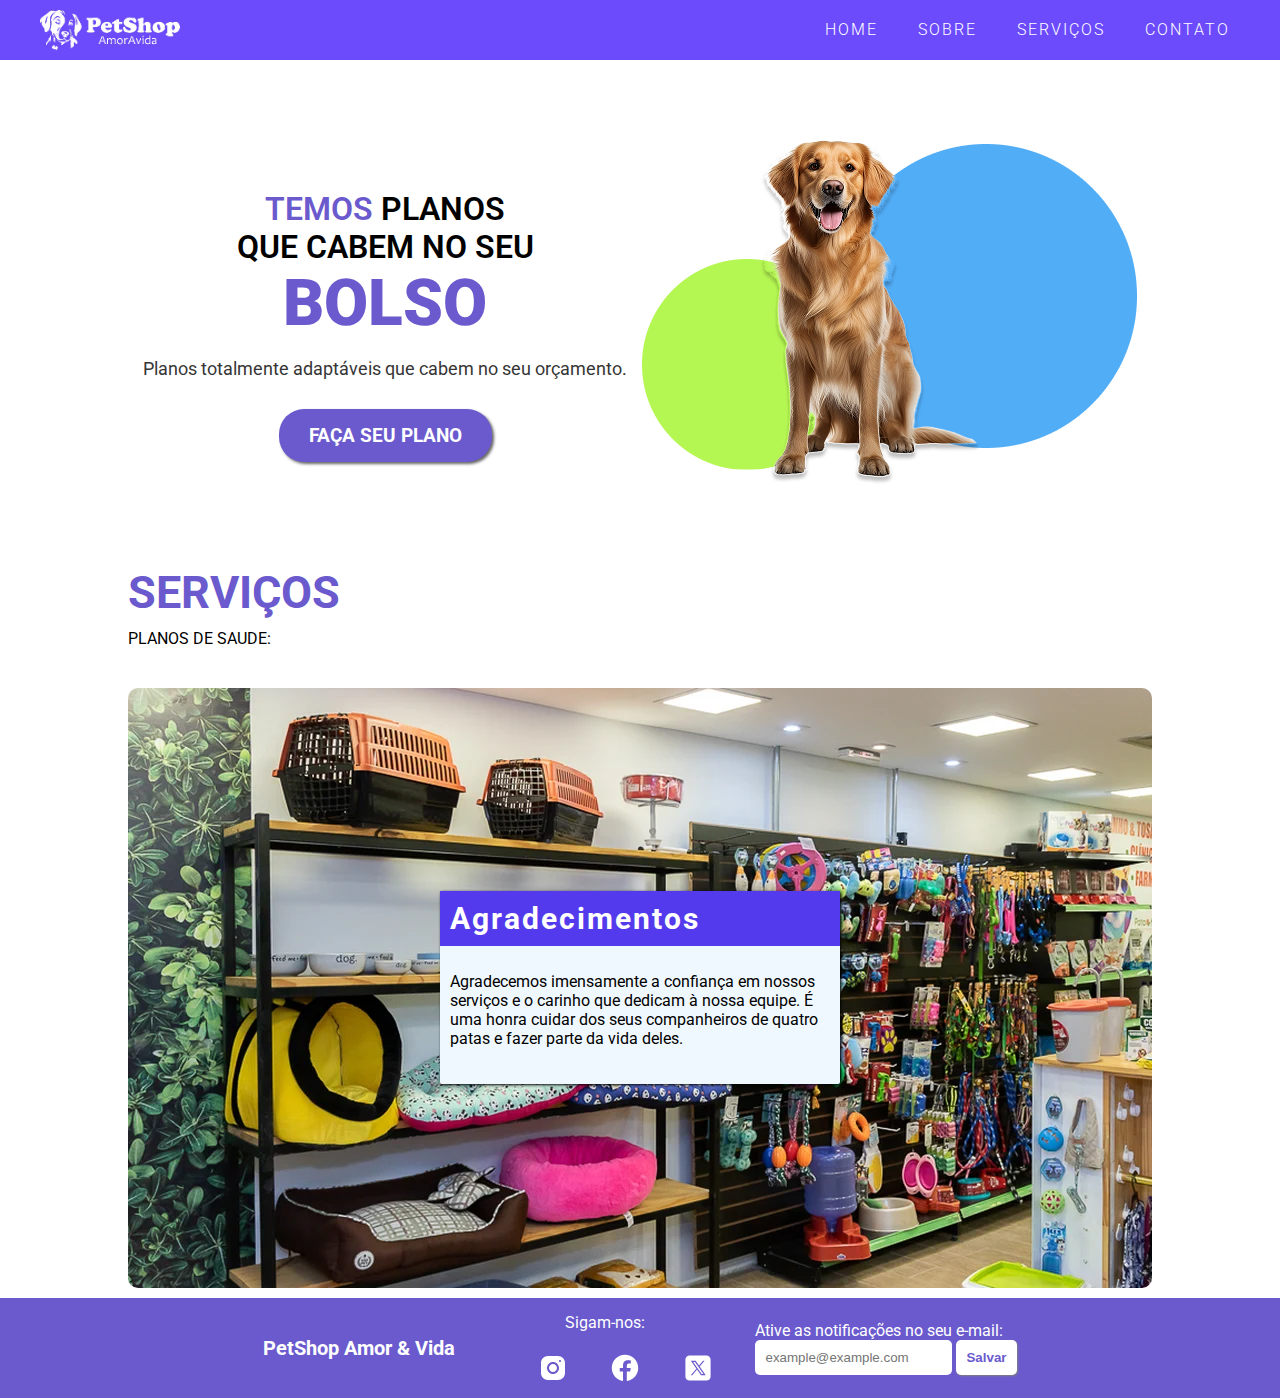
<file: index.html>
<!DOCTYPE html>
<html lang="en">
<head>
    <meta charset="UTF-8">
    <meta name="viewport" content="width=device-width, initial-scale=1.0">
    <title>Projeto Amor & Vida</title>
    <link rel="stylesheet" href="./utils/css/style.css">
    <link href="https://cdn.jsdelivr.net/npm/bootstrap@5.3.5/dist/css/bootstrap.min.css" rel="stylesheet" integrity="sha384-SgOJa3DmI69IUzQ2PVdRZhwQ+dy64/BUtbMJw1MZ8t5HZApcHrRKUc4W0kG879m7" crossorigin="anonymous">
    <script src="https://code.jquery.com/jquery-3.7.1.min.js" integrity="sha256-/JqT3SQfawRcv/BIHPThkBvs0OEvtFFmqPF/lYI/Cxo=" crossorigin="anonymous"></script>
</head>
<body>
    <div class="pageContainer">
        <header class="main-header">
            <div class="container">
                <div class="logo">
                    <a href="/">
                        <img src="./utils/img/logo.png" alt="PetShop Amor & Vida">                  
                    </a>
                </div>
                <nav class="main-nav">
                    <button class="mobile-btn" aria-label="Abrir/Fechar Menu">
                        ☰ </button>
                    <menu>
                        <li><a href="#">HOME</a></li>
                        <li><a href="#">SOBRE</a></li>
                        <li><a href="#">SERVIÇOS</a></li>
                        <li><a href="#">CONTATO</a></li>
                    </menu>
                </nav>
            </div>
        </header>
        <main>
            <section id="aboutUs">
                <div class="mainPlan">
                    <h2 class="mainTitle">
                        <span class="highlight">TEMOS</span> PLANOS
                        <br>
                        QUE CABEM NO SEU <br>
                        <span class="highlight bolder">BOLSO</span>
                      </h2>
                      <p class="subtitle">Planos totalmente adaptáveis que cabem no seu orçamento.</p>
                      <a href="#" class="mainButton">FAÇA SEU PLANO</a>
                </div>
                <div class="mainPlanImage">
                    <img src="./utils/img/dogImage.png" alt="Cachorro">
                </div>
            </section>
            <section id="services">
                <header>
                    <h1 class="sectionTitle services">Serviços</h1>
                    <span>
                        Planos de saude:
                    </span>
                </header>
                <div class="cardWrapper">
                </div>
            </section>
            <section id="gratitude">
                <div class="thanksMessage">
                    <span>Agradecimentos</span>
                    <p>Agradecemos imensamente a confiança em nossos serviços e o carinho que dedicam à nossa equipe. É uma honra cuidar dos seus companheiros de quatro patas e fazer parte da vida deles.</p>
                </div>
            </section>
        </main>    
        <footer id="mainFooter">
            <span id="footerTitle">PetShop Amor & Vida</span>
            <div class="followUs">
                <span>Sigam-nos:</span>
                <ul>
                    <li><a href="#"><svg xmlns="http://www.w3.org/2000/svg" x="0px" y="0px" width="30" height="30" viewBox="0,0,256,256">
                        <g fill="#ffffff" fill-rule="nonzero" stroke="none" stroke-width="1" stroke-linecap="butt" stroke-linejoin="miter" stroke-miterlimit="10" stroke-dasharray="" stroke-dashoffset="0" font-family="none" font-weight="none" font-size="none" text-anchor="none" style="mix-blend-mode: normal"><g transform="scale(8.53333,8.53333)"><path d="M9.99805,3c-3.859,0 -6.99805,3.14195 -6.99805,7.00195v10c0,3.859 3.14195,6.99805 7.00195,6.99805h10c3.859,0 6.99805,-3.14195 6.99805,-7.00195v-10c0,-3.859 -3.14195,-6.99805 -7.00195,-6.99805zM22,7c0.552,0 1,0.448 1,1c0,0.552 -0.448,1 -1,1c-0.552,0 -1,-0.448 -1,-1c0,-0.552 0.448,-1 1,-1zM15,9c3.309,0 6,2.691 6,6c0,3.309 -2.691,6 -6,6c-3.309,0 -6,-2.691 -6,-6c0,-3.309 2.691,-6 6,-6zM15,11c-2.20914,0 -4,1.79086 -4,4c0,2.20914 1.79086,4 4,4c2.20914,0 4,-1.79086 4,-4c0,-2.20914 -1.79086,-4 -4,-4z"></path></g></g>
                        </svg></a></li>
                    <li><a href="#"><svg xmlns="http://www.w3.org/2000/svg" x="0px" y="0px" width="30" height="30" viewBox="0,0,256,256">
                        <g fill="#ffffff" fill-rule="nonzero" stroke="none" stroke-width="1" stroke-linecap="butt" stroke-linejoin="miter" stroke-miterlimit="10" stroke-dasharray="" stroke-dashoffset="0" font-family="none" font-weight="none" font-size="none" text-anchor="none" style="mix-blend-mode: normal"><g transform="scale(5.12,5.12)"><path d="M25,3c-12.15,0 -22,9.85 -22,22c0,11.03 8.125,20.137 18.712,21.728v-15.897h-5.443v-5.783h5.443v-3.848c0,-6.371 3.104,-9.168 8.399,-9.168c2.536,0 3.877,0.188 4.512,0.274v5.048h-3.612c-2.248,0 -3.033,2.131 -3.033,4.533v3.161h6.588l-0.894,5.783h-5.694v15.944c10.738,-1.457 19.022,-10.638 19.022,-21.775c0,-12.15 -9.85,-22 -22,-22z"></path></g></g>
                        </svg></a></li>
                    <li><a href="#">
                        <svg xmlns="http://www.w3.org/2000/svg" x="0px" y="0px" width="30" height="30" viewBox="0,0,256,256">
                            <g fill="#ffffff" fill-rule="nonzero" stroke="none" stroke-width="1" stroke-linecap="butt" stroke-linejoin="miter" stroke-miterlimit="10" stroke-dasharray="" stroke-dashoffset="0" font-family="none" font-weight="none" font-size="none" text-anchor="none" style="mix-blend-mode: normal"><g transform="scale(5.12,5.12)"><path d="M11,4c-3.866,0 -7,3.134 -7,7v28c0,3.866 3.134,7 7,7h28c3.866,0 7,-3.134 7,-7v-28c0,-3.866 -3.134,-7 -7,-7zM13.08594,13h7.9375l5.63672,8.00977l6.83984,-8.00977h2.5l-8.21094,9.61328l10.125,14.38672h-7.93555l-6.54102,-9.29297l-7.9375,9.29297h-2.5l9.30859,-10.89648zM16.91406,15l14.10742,20h3.06445l-14.10742,-20z"></path></g></g>
                            </svg>
                    </a></li>
                </ul>
            </div>
            <div class="mailSaver">
                <label for="mailSender">Ative as notificações no seu e-mail:</label><br>
                <input type="email" id="mailSender" placeholder="example@example.com">
                <button>Salvar</button>
            </div>
        </footer>
        <script src="./utils/js/app.js"></script>
        <script src="https://cdn.jsdelivr.net/npm/@popperjs/core@2.11.8/dist/umd/popper.min.js" integrity="sha384-I7E8VVD/ismYTF4hNIPjVp/Zjvgyol6VFvRkX/vR+Vc4jQkC+hVqc2pM8ODewa9r" crossorigin="anonymous"></script>
        <script src="https://cdn.jsdelivr.net/npm/bootstrap@5.3.5/dist/js/bootstrap.min.js" integrity="sha384-VQqxDN0EQCkWoxt/0vsQvZswzTHUVOImccYmSyhJTp7kGtPed0Qcx8rK9h9YEgx+" crossorigin="anonymous"></script>
    </div>
</body>
</html>
</file>
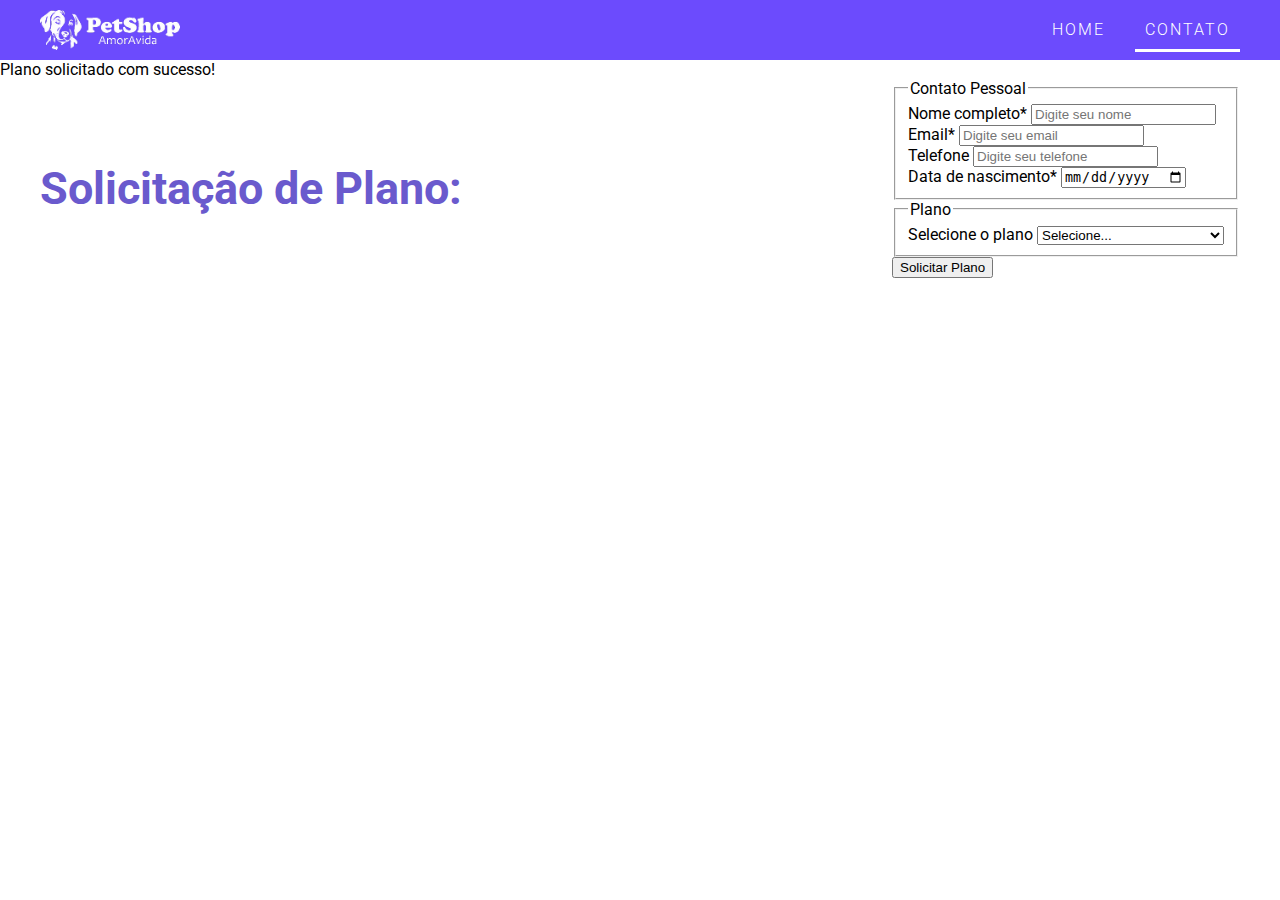
<file: form.html>
<!DOCTYPE html>
<html lang="pt-br">
<head>
    <meta charset="UTF-8">
    <meta name="viewport" content="width=device-width, initial-scale=1.0">
    <title>Petshop Amor & Vida</title>
    <link rel="stylesheet" href="./utils/css/style.css">
    <link href="https://cdn.jsdelivr.net/npm/bootstrap@5.3.5/dist/css/bootstrap.min.css" rel="stylesheet" integrity="sha384-SgOJa3DmI69IUzQ2PVdRZhwQ+dy64/BUtbMJw1MZ8t5HZApcHrRKUc4W0kG879m7" crossorigin="anonymous">
    <script src="https://code.jquery.com/jquery-3.7.1.min.js" integrity="sha256-/JqT3SQfawRcv/BIHPThkBvs0OEvtFFmqPF/lYI/Cxo=" crossorigin="anonymous"></script>
</head>
<body>
    <header class="main-header">
        <div class="container">
            <div class="logo">
                <a href="/">
                    <img src="./utils/img/logo.png" alt="PetShop Amor & Vida">                  
                </a>
            </div>
            <nav class="main-nav">
                <button class="mobile-btn" aria-label="Abrir/Fechar Menu">
                    ☰ </button>
                <menu>
                    <li><a href="./index.html">HOME</a></li>
                    <li><a class="active" href="/form.html">CONTATO</a></li>
                </menu>
            </nav>
        </div>
    </header>
    <main>
        <div id="mensagem-sucesso" class="alert alert-success mt-3 d-none" role="alert">
            Plano solicitado com sucesso!
        </div>
        <section class="container mt-3">
            <h1 class="sectionTitle services">Solicitação de Plano:</h1>
                <form class="row g-3">
                    <fieldset class="mb-1">
                        <legend>Contato Pessoal</legend>
                        <div class="mb-2">
                            <label for="nome" class="form-label">Nome completo*</label>
                            <input type="text" class="form-control" id="nome" placeholder="Digite seu nome" required>
                        </div>
                        <div class="mb-2">
                            <label for="email" class="form-label">Email*</label>
                            <input type="email" class="form-control" id="email" placeholder="Digite seu email" required>
                        </div>
                        <div class="mb-2">
                            <label for="telefone" class="form-label">Telefone</label>
                            <input type="tel" class="form-control" id="telefone" placeholder="Digite seu telefone">
                        </div>
                        <div class="mb-2">
                            <label for="dataNascimento" class="form-label">Data de nascimento*</label>
                            <input type="date" class="form-control" id="dataNascimento" required>
                        </div>
                    </fieldset>

                    <fieldset class="mb-1">
                        <legend>Plano</legend>
                        <div class="mb-2">
                            <label for="plano" class="form-label">Selecione o plano</label>
                            <select class="form-select" id="plano">
                                <option value="">Selecione...</option>
                                <option value="auau">Plano au au R$ 89.90</option>
                                <option value="miau">Plano miau miau R$ 129.90</option>
                                <option value="muu">Plano muu R$ 199.99</option>
                            </select>
                        </div>
                    </fieldset> 
                    <button type="submit" class="btn btn-primary">Solicitar Plano</button>
                </form>
            </section>
    </main>
    <script src="./utils/js/form.js"></script>
    <script src="https://cdn.jsdelivr.net/npm/@popperjs/core@2.11.8/dist/umd/popper.min.js" integrity="sha384-I7E8VVD/ismYTF4hNIPjVp/Zjvgyol6VFvRkX/vR+Vc4jQkC+hVqc2pM8ODewa9r" crossorigin="anonymous"></script>
    <script src="https://cdn.jsdelivr.net/npm/bootstrap@5.3.5/dist/js/bootstrap.min.js" integrity="sha384-VQqxDN0EQCkWoxt/0vsQvZswzTHUVOImccYmSyhJTp7kGtPed0Qcx8rK9h9YEgx+" crossorigin="anonymous"></script>
</body>
</html>
</file>
<file: utils/css/style.css>
@import url('https://fonts.googleapis.com/css2?family=Roboto:ital,wght@0,100..900;1,100..900&display=swap');

body {
    margin: 0;
    font-family: "Roboto", sans-serif;
    padding: 0;
}

.main-header {
    background-color: #6C4BFD; 
    color: white;
    padding: 10px 0;    
}

.container {
    max-width: 1200px;
    margin: 0 auto;
    display: flex;
    justify-content: space-between;
    align-items: center;
    padding: 0 20px;
}

.logo a {
    display: flex;
    align-items: center;
    text-decoration: none;
    color: white;
}


.logo img {
    max-height: 40px;
    margin-right: 10px;
}

.main-nav {
  display: flex; 
  align-items: center; 
}

.mobile-btn {
  display: none;
  background: none;
  border: none;
  color: white;
  cursor: pointer;
  font-size: 1.5em;
  padding: 10px;
  margin-left: 20px;
}

.mobile-btn:focus {
  outline: none; 
}

.main-nav.open menu {
  display: flex;
  flex-direction: column;
  background-color: #6C4BFD;
  position: absolute;
  top: 60px; 
  left: 0;
  width: 100%;
  z-index: 10; 
  padding: 20px 0;
}
.main-nav.open li {
  margin: 10px 0;
  text-align: center; 
}

.main-nav.open li a {
  letter-spacing: 2px;
  border-bottom: none; 
  display: block;
}

.main-nav.open li a:hover {
  letter-spacing: 4px; 
  background-color: rgba(255, 255, 255, 0.1); 
}

.main-nav.open li a:active {
  background-color: rgba(255, 255, 255, 0.2);
}

.main-nav menu {
    list-style: none;
    padding: 0;
    margin: 0;
    display: flex;
}

.main-nav li {
    margin-left: 20px;
}

.main-nav li a {
    text-decoration: none;
    color: white;
    font-weight: 300;
    font-size: 1em;
    letter-spacing: 2px;
    transition: .5s;
    padding: 10px;
}

.main-nav li a:hover {
    letter-spacing: 4px;
    border-bottom: 3px solid white;
}

.main-nav li a.active {
    border-bottom: 3px solid white;
}

#aboutUs{
    margin: 4em auto;
    width: 80%;
    display: flex;
    justify-content: space-evenly;
    flex-wrap: wrap-reverse;
    align-items: center;
}
.mainPlan {
  text-align: center; 

}

.mainTitle {
  font-size: 2em; 
  font-weight: 600; 
  color: #000; 
  margin-bottom: 15px; 
}

.highlight {
  color: #6A5ACD; 
  transition: .5s; 
}
.bolder {
    font-size: 2em;
    font-weight: bolder;
    
  }

  .highlight:hover {
    font-size: 3em; 
    transition: .5s;
    letter-spacing: 2px;
  }

.subtitle {
  font-size: 1.1em;
  color: #363535;
  margin-bottom: 30px; 
}

.mainButton {
  display: inline-block; 
  background-color: #6A5ACD; 
  color: white; 
  padding: 15px 30px; 
  text-decoration: none; 
  border-radius: 25px; 
  font-weight: bold; 
  font-size: 1.2em; 
  transition: background-color 0.3s ease;
  box-shadow: 2px 2px 3px rgb(103, 102, 102);
}

.mainButton:hover {
  background-color: #533bed; 
}

.cardWrapper{
  display: flex;
  justify-content: space-evenly;
  flex-wrap: wrap;
}
.cards{
  background-color: #A9F04D;
  border-radius: 20px;
  width: 285px;
  height: 402px;
  display: flex;
  flex-direction: column;
  justify-content: space-evenly;
  align-items:center ;
  margin-bottom: 30px;
  box-shadow: 2px 2px 3px gray;
}
#services header{
  width: 80%;
  margin: 30px auto;
  text-transform: uppercase;
}
.sectionTitle{
  font-size: 45px;
  font-weight: bolder;
}
.services{
  margin-bottom: 10px;
  color:#6A5ACD;
  font-weight: bolder;
}

.cards:hover{
  background-color: #52ADF7;
  color: white;
}

.cardTitle{
  border-bottom: 2px solid white;
  width: 80%;
  padding: 10px ;
  font-weight: bolder;
  font-size: 1.5em;
}
.cardImage img{
  box-shadow: 1px 1px 2px black;
}
.cardPlan{
  width: 100%;
}
.cardFooter{
  width: 80%;
}
.cardFooter a{
  text-decoration: none;
  display: inline-block;
  width: 100%;
  padding: 10px 0;
  text-align: center;
  border-radius: 5px;
  background-color: white;
  color: #6C4BFD;
  font-size: 30px;
  font-weight: bolder;
  text-shadow: 1px 1px 2px #7372727d;
  box-shadow: 1px 2px 3px #7372727d ;
}

.cardFooter a:hover{
  background-color: #6A5ACD;
  color: white;
}
#gratitude{
  background-image: url("../img/patanatural_interna_jundiaishopping-02.webp");
  margin: 10px auto;
  width: 80%;
  height: 600px;
  background-repeat: no-repeat;
  border-radius: 10px;
  display: flex;
  justify-content: center;
  align-items: center;
}

.thanksMessage{
  width: 400px;
  height: max-content;
  padding: 0 0 10px;
  background-color: aliceblue;
  border-radius: 2px;
  box-shadow: 1px 1px 3px black;
}
.thanksMessage span{
  display: block;
  padding: 10px ;
  font-size: 30px;
  font-weight: bolder;
  background-color:#533bed;
  color: white;
  letter-spacing: 2px;
}
.thanksMessage p{
  padding: 10px ;
}

#mainFooter{
  margin-bottom: 0;
  background-color: #6A5ACD;
  display: flex;
  flex-wrap: wrap;
  align-items: center;
  justify-content: center;
  height: 100px;
}

#footerTitle{
  color: white;
  font-weight: bolder;
  font-size: 20px;
}
.followUs{
  width: 300px;
  text-align: center;
  display: flex;
  flex-direction: column;
  justify-content: space-evenly;
  color: white;
}
.followUs span{
  display: block;
  padding: 5px;
}
.followUs ul{
  margin-bottom: 0;
  list-style: none;
  display: flex;
  justify-content: space-evenly;
}

.mailSaver{
  color: white;
}

.mailSaver button{
  background-color: white;
  color: #6A5ACD;
  border-radius: 5px;
  box-shadow: 1px 1px 2px gray;
  padding: 10px;
  border:none;
  font-weight: bolder;
}
.mailSaver button:hover{
  background-color: #c1bfbf;
}

.mailSaver input{
  padding: 10px ;
  border-radius: 5px;
  border: none;
}

.formContainer{
  width: 70%;
  margin: 10px auto;

}

@media (max-width: 900px) {
  .main-nav menu {
      display: none; /* Esconde o menu em telas pequenas inicialmente */
  }

  .mobile-btn {
      display: block; /* Exibe o botão em telas pequenas */
  }

}
</file>
